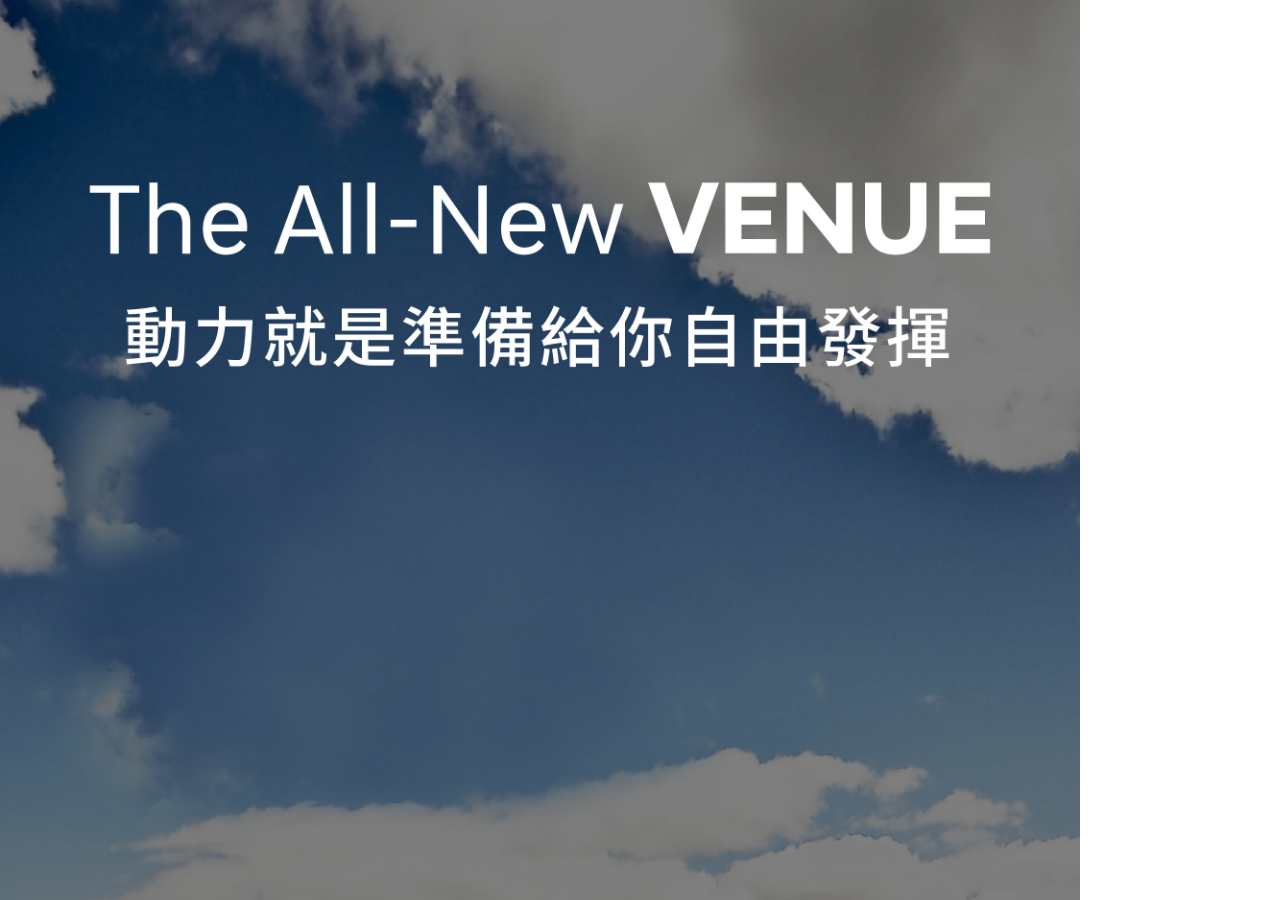
<file: index.html>
﻿<html>
<head>	
	<!--meta_Start-->
	<!-- <meta http-equiv="refresh" content="1; url=index.html"></meta> -->
	<meta http-equiv="Content-Type" content="text/html; charset=utf-8">
	<meta http-equiv="Page-Enter" content="revealTrans(Duration=20,Transition=13)">
	<meta http-equiv="Page-Exit" content="revealTrans(Duration=20,Transition=13)">
	<meta http-equiv="expires" content="0"> <!--1/30新加入用戶端防止快取 -->
	<meta http-equiv="cache-control" content="no-cache"> <!--1/30新加入用戶端防止快取 -->
	<meta http-equiv="pragma" content="no-cache"> <!--1/30新加入用戶端防止快取 -->
	<!--meta_end-->
	
	<!--css-->
	<link rel="stylesheet" type="text/css" href="css/webkit-animation.css" /><!--CSS INPUT-->
	<link rel="stylesheet" type="text/css" href="css/animate.css"><!--特效-->
	<link rel="stylesheet" type="text/css" href="css/webkit-animation-duration.css"><!--特效延遲-->
	<link rel='stylesheet' href='css/style.css'><!--touchaudio-->
	<style type="text/css">
	#photo1
	{z-index: 2; position: fixed; top: 0px; left: 0px; opacity: 1.2;}
	#photo2
	{z-index: 2; position: fixed; top: 1200px; left: 50px; opacity: 1.0;}
	#statistics
	{z-index: 2; position: fixed; top: 20px; left: 50px; opacity: 1.0;}
	#photo3
	{z-index: 2; position: fixed; top: 1700px; left: 530px; opacity: 1.0;}
  	#h5video
	{z-index: 3; position: fixed; top: 521px; left: 0px; opacity: 1.0;}
	</style>
</head>
	
<body>
	<div id="msg"style="opacity: 0.0;"></div>
 	<div id="photo1">
		<img src="images/page1/互動遊戲畫面1_背景主題_20201127.jpg" width="1080" height="1920">
	</div>
	<div id="photo2">
		<div id="rainbow" class="animated zoomIn">
			<img src="images/page1/互動遊戲畫面1_準備好了嗎+車_20201127.png" width="910.08" height="579.84">
		</div>
	</div>
	
	<div id="photo3">
		<a href="game.html">
		<div id="rainbow" class="animated bounceIn">
			<img src="images/page1/互動遊戲畫面1_立刻開始按鈕_20201127.png" width="490.08" height="130.08">
		</div>
	</div>
	
 	<div id="statistics">
		<a href="statistics.html">
		<div id="rainbow" class="animated tada">
			<img src="images/png.png" width="159.84" height="159.84">
		</div>
	</div>				
</body>
</html>
</file>
<file: css/webkit-animation.css>
body{ background:}
    img{display: block;}
    .cssBox {width: 360px;height: 360px;margin: 100px auto;background-color: ;position: relative;}
    .cssBox .borderRadius {width: 276px;height: 276px;
        position: absolute;left: 50%;top: 50%;margin: -138px 0 0 -138px;
        -webkit-animation: rotating 2s ease 0s infinite;
                animation: rotating 2s ease 0s infinite;
    }
    @-webkit-keyframes rotating {
        0% {
            -webkit-transform: rotate(0deg);
            transform: rotate(0deg);
            opacity: 1;
        }
        65% {
            -webkit-transform: rotate(90deg);
            transform: rotate(90deg);
            opacity: 1;
        }
        100% {
            -webkit-transform: rotate(90deg);
            transform: rotate(90deg);
            opacity: 0;
        }
    }
    .cssBox .borderRadius .lfRaidus {width: 276px;height: 138px;border-radius: 138px 138px 0 0;position: relative;
        -webkit-animation: lfRaidus 2s ease 0s infinite;
                animation: lfRaidus 12s ease 0s infinite;
    }
    @-webkit-keyframes lfRaidus {
        0% {
            background: -moz-linear-gradient(right,red,black);background: -webkit-linear-gradient(right,#0F956F,#202A38);background: -o-linear-gradient(right,red,black);
        }
        65% {
            background: -moz-linear-gradient(right,red,black);background: -webkit-linear-gradient(right,#0F956F,#202A38);background: -o-linear-gradient(right,red,black);
        }
        100% {
            background: -moz-linear-gradient(right,red,black);background: -webkit-linear-gradient(right,#0F956F,#202A38);background: -o-linear-gradient(right,red,black);
        }
    }
    .cssBox .borderRadius .lfRaidus .ctRaidus {width: 262px;height: 131px;background-color: #202A38;border-radius: 131px 131px 0 0;
        position: absolute;left: 50%;bottom: 0;-webkit-transform: translate(-50%, 0);transform: translate(-50%, 0);
    }
    .cssBox .borderRadius .rtRaidus {width: 276px;height: 138px;border-radius: 0 0 138px 138px;position: relative;
        -webkit-animation: rtRaidus 2s ease 0s infinite;
                animation: rtRaidus 2s ease 0s infinite;
    }
    @-webkit-keyframes rtRaidus {
        0% {
            background: -moz-linear-gradient(right,red,black);background: -webkit-linear-gradient(right,#0F956F,#00FFA8);background: -o-linear-gradient(right,red,black);
        }
        65% {
            background: -moz-linear-gradient(right,red,black);background: -webkit-linear-gradient(right,#0F956F,#00FFA8);background: -o-linear-gradient(right,red,black);
        }
        100% {
            background: -moz-linear-gradient(right,red,black);background: -webkit-linear-gradient(right,#0F956F,#00FFA8);background: -o-linear-gradient(right,red,black);
        }
    }
    .cssBox .borderRadius .rtRaidus .ctRaidus {width: 262px;height: 131px;background-color: #202A38;border-radius: 0 0 131px 131px;
        position: absolute;left: 50%;top: 0;-webkit-transform: translate(-50%, 0);transform: translate(-50%, 0);
    }
    .cssBox .borderRadius .rtRaidus .hfPoint {width: 7px;height: 5px;position: absolute;left: 0px;top: -5px;border-radius: 5px 5px 0 0;background-color: #00FFA8;}
    .cssBox .borderRadius .rtRaidus .rtPoint {width: 5px;height: 5px;position: absolute;left: 10px;top: -5px;border-radius: 5px;background-color: #00FFA8;}
    .cssBox .imageRadius {margin-top: 4px;opacity: 0;width: 100%;height: 100%;
        position: absolute;left: 50%;top: 50%;-webkit-transform: translate(-50%, -50%);transform: translate(-50%, -50%);
        -webkit-animation: imageRadius 2s ease 0s infinite;
                animation: imageRadius 2s ease 0s infinite;
    }
    @-webkit-keyframes imageRadius {
        0% {
            opacity: 0;
        }
        65% {
            opacity: 0;
        }
        100% {
            opacity: ;
        }
    }
    .cssBox .waveRaidus {margin-top: 4px;opacity: 0;
        position: absolute;left: 50%;top: 50%;-webkit-transform: translate(-50%, -50%);transform: translate(-50%, -50%);
        -webkit-animation: waveRaidus 2s ease-out 0s infinite;
                animation: waveRaidus 2s ease-out 0s infinite;
    }
    @-webkit-keyframes waveRaidus {
        0% {
            width: 100%;height: 100%;
            opacity: 0;
        }
        65% {
            width: 100%;height: 100%;
            opacity: 0;
        }
        66% {
            width: 100%;height: 100%;
            opacity: 0.8;
        }
        100% {
            width: 130%;height: 130%;
            opacity: 0;
        }
    }
    .cssBox .pointRadius {width: 10px;height: 10px;border-radius: 360px;background-color: #FFF;border: 1px solid transparent;
        position: absolute;left: 50%;top: 50%;-webkit-transform: translate(-50%, -50%);transform: translate(-50%, -50%);
        -webkit-animation: pointRadius 2s ease 50s infinite;
                animation: pointRadius 2s ease 50s infinite;
    }
    @-webkit-keyframes pointRadius {
        0% {width: 10px;height: 10px;border: 0;box-shadow: 0 0 0px 3px rgba(255,255,255,0.3), 0 0 0px 6px rgba(255,255,255,0.2), 0 0 0px 9px rgba(255,255,255,0.1);}
        5% {width: 10px;height: 10px;border: 0;box-shadow: 0 0 0px 3px rgba(255,255,255,0.3), 0 0 0px 6px rgba(255,255,255,0.2), 0 0 0px 9px rgba(255,255,255,0.1);}
        10% {width: 12px;height: 12px;border: 0;box-shadow: 0 0 0px 2px rgba(255,255,255,0.3), 0 0 0px 4px rgba(255,255,255,0.2), 0 0 0px 6px rgba(255,255,255,0.1);}
        15% {width: 16px;height: 16px;border: 0;box-shadow: 0 0 0px 1px rgba(255,255,255,0.3), 0 0 0px 2px rgba(255,255,255,0.2), 0 0 0px 3px rgba(255,255,255,0.1);}
        0% {width: 26px;height: 26px;border: 0;box-shadow: none;}
        65% {width: 205px;height: 205px;border: 2px solid #CCC;}
        100% {width: 205px;height: 205px;border: 2px solid #CCC;}
    }
</file>
<file: css/webkit-animation-duration.css>
*{ margin:0px; padding:px; border:none}
#rainbow{
  -webkit-animation-duration: 1.5s;/*�]�w�Ӫ���S�ĹL�{���ɶ��A3.5s�N��3.5���C*/
}
#rainbow1{
  -webkit-animation-duration: 6.5s;/*�]�w�Ӫ���S�ĹL�{���ɶ��A3.5s�N��3.5���C*/
}
</file>
<file: css/style.css>
/*
	 CSS-Tricks Example
	 by Chris Coyier
	 http://css-tricks.com
*/

* { margin: 0; padding: 0; }
body { font: 14px/1.4 Georgia, serif; }

article, aside, figure, footer, header, hgroup,
menu, nav, section { display: block; }

header { 
	 background: black;
	 color: white;
	 padding: 80px 0 10px 0;
}

h1, h2 {
	font-weight: normal;
}
h1 { font-size: 50px; margin: 0 0 10px 0; }
h2 { font-size: 38px; margin: 0 0 10px 0; }
p, pre { margin: 0 0 15px 0; }

.inside {
	width: 960px; 
	margin: 0 auto; 
}

section {
	padding: 20px 0; 
	overflow: hidden; 
}

#one {
	background: #6f4b7c;
}
#two {
	background: #3c7ab5;
}
#three {
	background: #ffeca9;
}

.nav {
	width: 120px;
	float: left;
	list-style: none;
}
.nav li {
	position: relative;
}
.nav a {
	display: block;
	padding: 20px;
	text-decoration: none;
	color: white;
	background-image: -moz-linear-gradient(bottom, #444444, #999999); /* FF3.6 */
	background-image: -o-linear-gradient(bottom, #444444, #999999); /* Opera 11.10+ */
	background-image: -webkit-gradient(linear, left top, left bottom, from(#444444), to(#999999)); /* Saf4+, Chrome */
	background-image: -webkit-linear-gradient(bottom, #444444, #999999); /* Chrome 10+, Saf5.1+ */
}
.nav a:hover {
	background: #222;
}

.nav audio { position: absolute; left: 110%; top: 10px; display: block; height: 30px; width: 200px; }

#page-wrap script {
	display: block;
	white-space: pre;
	background: #333;
	color: white; 
	padding: 10px;
	font: 11px Monaco, MonoSpace;
	width: 460px;
	float: right;
	overflow: auto;
}
</file>
